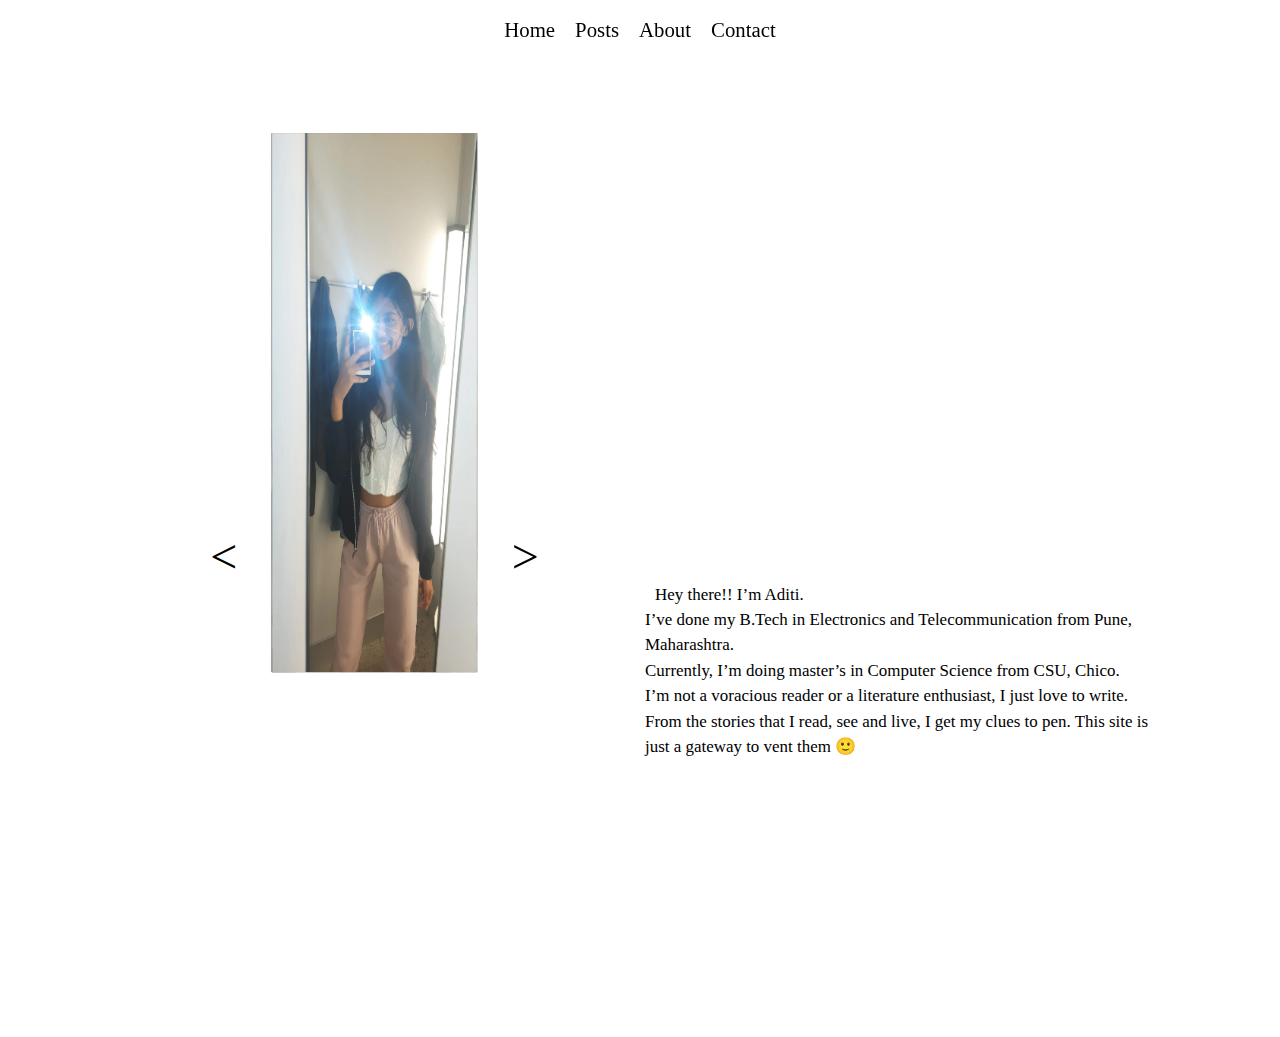
<file: About1.html>
<html>
    <head>
        <title>Aditi</title>
        <link rel="stylesheet" type="text/css" href="posts.css">
        <script src="posts.js"></script>
        
    </head>


    <body>

        <div class="page-content">
            <div class="top-patch">
                <ul class="navbar-menu" id="menu">
                    <li><a href="index.html" class="btn btn-2">Home</a></li>
                    <li><a href="posts.html" class="btn btn-2">Posts</a></li>
                    <li><a href="About1.html" class="btn btn-2">About</a></li>
                    <li><a href="contact1.html" class="btn btn-2">Contact</a></li>
                </ul>
            </div>

            
            <div id="carousel">
                <span class="arrow" onclick="galleryspin('-')">&lt;</span>
                <figure id="spinner">
                    <img src="4.jpeg" alt >
                    <img src="2.jpeg" alt >
                    <img src="5.jpeg" alt >
                    <img src="6.jpeg" alt >
                    <img src="8.jpeg" alt >
                    <img src="9.jpeg" alt >
                    <img src="10.jpeg" alt >
                    <img src="13.jpeg" alt >
                    <img src="14.jpeg" alt >
                </figure>
                <span class="arrow" onclick="galleryspin('')">&gt;</span>
            </div>
            
            <span style="float:left" class="ss-icon" onclick="galleryspin('-')">&lt;</span>
            <span style="float:right" class="ss-icon" onclick="galleryspin('')">&gt;</span>
            
            <div class="about-description">
                <!-- Right column for the description -->
                
                <p1> Hey there!! I’m Aditi. <br>

                    I’ve done my B.Tech in Electronics and Telecommunication from Pune, Maharashtra.
                    <br>
                     Currently, I’m doing master’s in Computer Science from CSU, Chico.
                    <br>
                    I’m not a voracious reader or a literature enthusiast, I just love to write. From the stories that I read, see and live, I get my clues to pen. This site is just a gateway to vent them 🙂</p1>
            </div>
    </body>


</html>
</file>
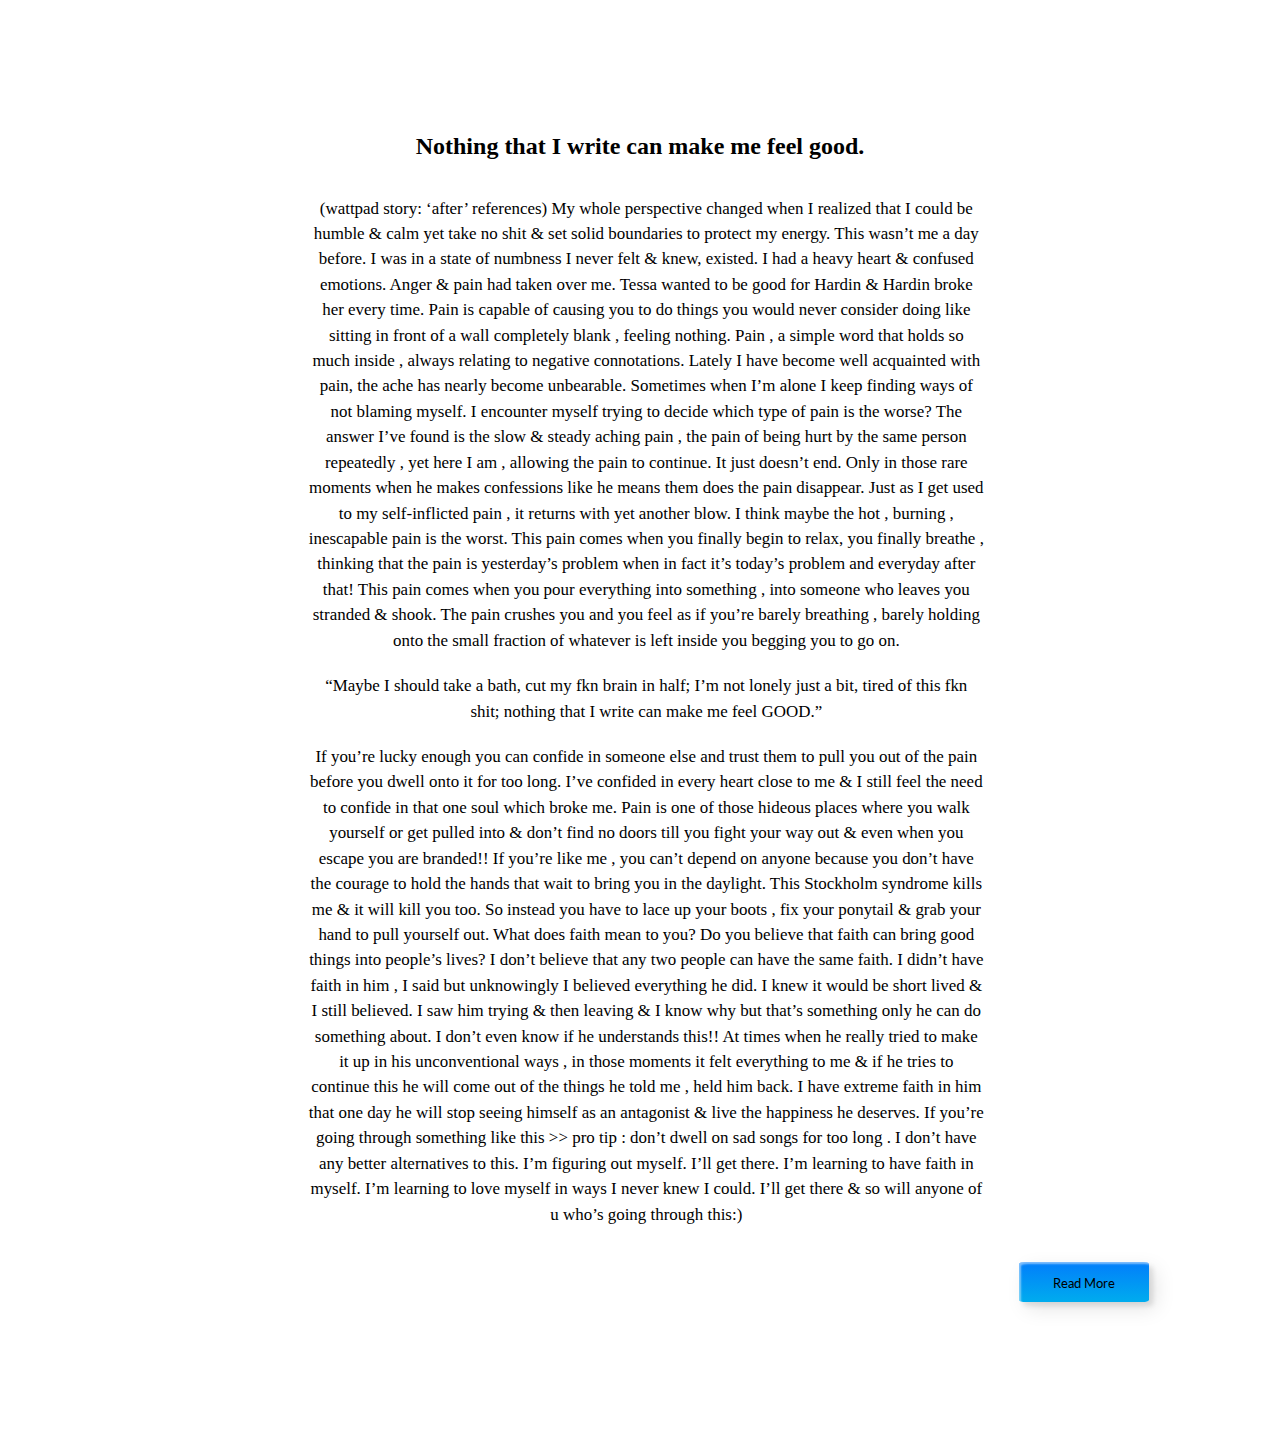
<file: blog1.html>
<html>
    <head>
        <link rel="stylesheet" type="text/css" href="posts.css">
    </head>

    <body>
        <h1> Nothing that I write can make me feel good.</h1>
        <p>(wattpad story: ‘after’ references)
            My whole perspective changed when I realized that I could be humble & calm yet take no shit & set solid boundaries to protect my energy.
            This wasn’t me a day before. I was in a state of numbness I never felt & knew, existed. I had a heavy heart & confused emotions. Anger & pain had taken over me. Tessa wanted to be good for Hardin & Hardin broke her every time. Pain is capable of causing you to do things you would never consider doing like sitting in front of a wall completely blank , feeling nothing. Pain , a simple word that holds so much inside , always relating to negative connotations. Lately I have become well acquainted with pain, the ache has nearly become unbearable. Sometimes when I’m alone I keep finding ways of not blaming myself. I encounter myself trying to decide which type of pain is the worse? The answer I’ve found is the slow & steady aching pain , the pain of being hurt by the same person repeatedly , yet here I am , allowing the pain to continue. It just doesn’t end.
            Only in those rare moments when he makes confessions like he means them does the pain disappear.
            Just as I get used to my self-inflicted pain , it returns with yet another blow. I think maybe the hot , burning , inescapable pain is the worst. This pain comes when you finally begin to relax, you finally breathe , thinking that the pain is yesterday’s problem when in fact it’s today’s problem and everyday after that!
            This pain comes when you pour everything into something , into someone who leaves you stranded & shook. The pain crushes you and you feel as if you’re barely breathing , barely holding onto the small fraction of whatever is left inside you begging you to go on.
            </p>
            <p>“Maybe I should take a bath, cut my fkn brain in half; I’m not lonely just a bit, tired of this fkn shit; nothing that I write can make me feel GOOD.”
            </p>

            <p> If you’re lucky enough you can confide in someone else and trust them to pull you out of the pain before you dwell onto it for too long. I’ve confided in every heart close to me & I still feel the need to confide in that one soul which broke me. Pain is one of those hideous places where you walk yourself or get pulled into & don’t find no doors till you fight your way out & even when you escape you are branded!!


                If you’re like me , you can’t depend on anyone because you don’t have the courage to hold the hands that wait to bring you in the daylight. This Stockholm syndrome kills me & it will kill you too. So instead you have to lace up your boots , fix your ponytail & grab your hand to pull yourself out.
                What does faith mean to you? Do you believe that faith can bring good things into people’s lives? I don’t believe that any two people can have the same faith. I didn’t have faith in him , I said but unknowingly I believed everything he did. I knew it would be short lived & I still believed. I saw him trying & then leaving & I know why but that’s something only he can do something about. I don’t even know if he understands this!! At times when he really tried to make it up in his unconventional ways , in those moments it felt everything to me & if he tries to continue this he will come out of the things he told me , held him back. I have extreme faith in him that one day he will stop seeing himself as an antagonist & live the happiness he deserves.
                If you’re going through something like this >> pro tip : don’t dwell on sad songs for too long . I don’t have any better alternatives to this. I’m figuring out myself. I’ll get there. I’m learning to have faith in myself. I’m learning to love myself in ways I never knew I could. I’ll get there & so will anyone of u who’s going through this:)
                
                </p>
                <div class="frame">
                    <a href="posts.html">
                        <button class="custom-btn btn-3"><span>Read More</span></button>
                    </a>
                </div>
    </body>
</html>
</file>
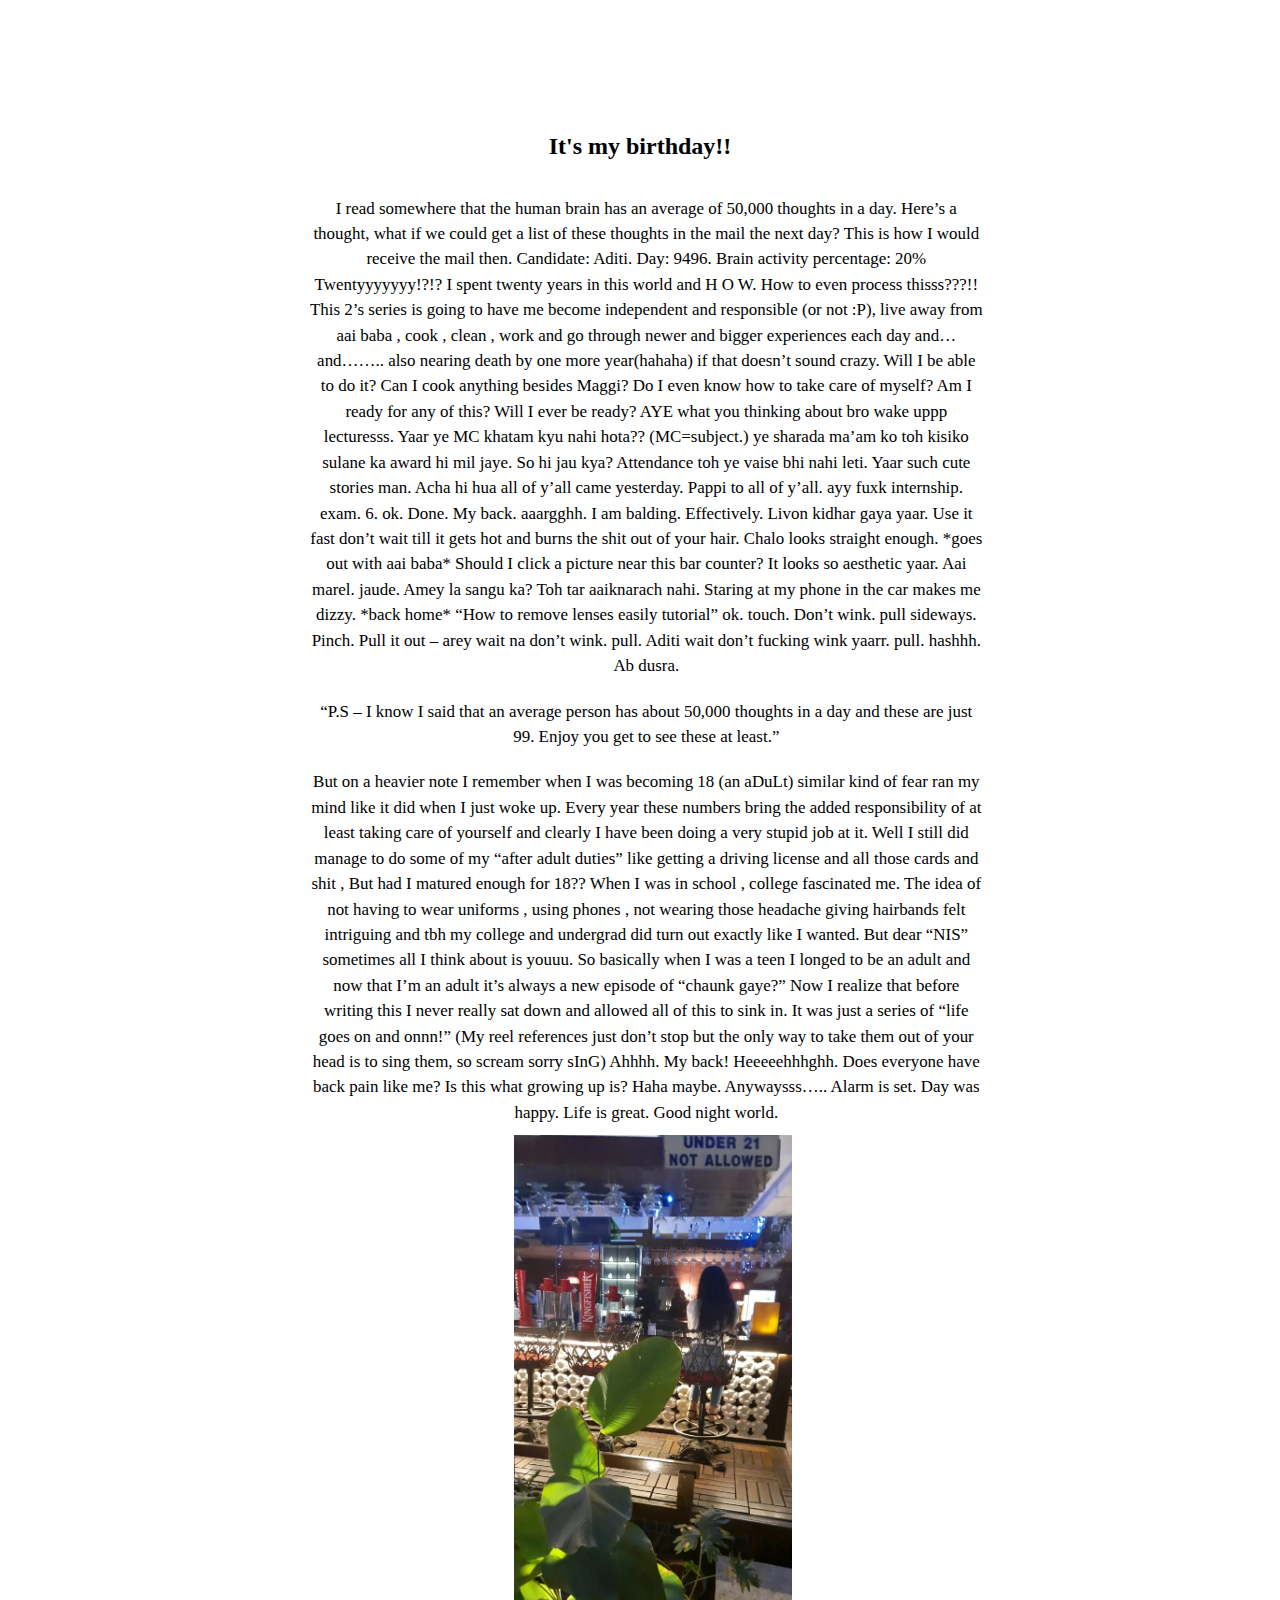
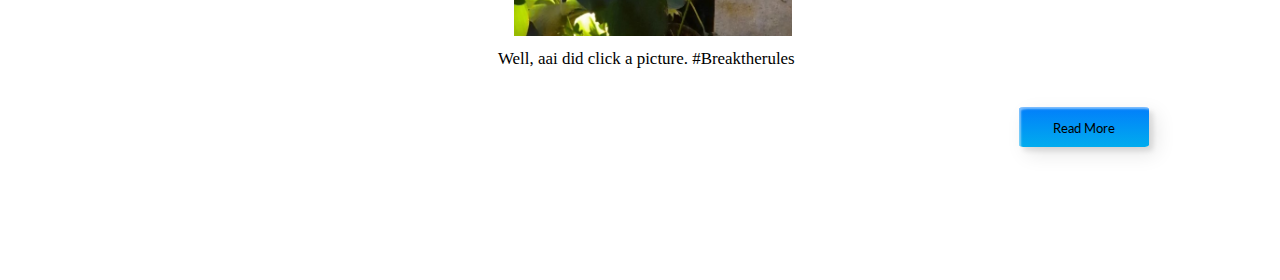
<file: blog2.html>
<html>
    <head>
        <link rel="stylesheet" type="text/css" href="posts.css">
    </head>

    <body>
        <h1>It's my birthday!!</h1>
        <p>I read somewhere that the human brain has an average of 50,000 thoughts in a day. Here’s a thought, what if we could get a list of these thoughts in the mail the next day?
            This is how I would receive the mail then.
            Candidate: Aditi.
            Day: 9496.
            Brain activity percentage: 20%
            Twentyyyyyyy!?!? I spent twenty years in this world and H O W. How to even process thisss???!! This 2’s series is going to have me become independent and responsible (or not :P), live away from aai baba , cook , clean , work and go through newer and bigger experiences each day and… and…….. also nearing death by one more year(hahaha) if that doesn’t sound crazy. Will I be able to do it? Can I cook anything besides Maggi? Do I even know how to take care of myself? Am I ready for any of this? Will I ever be ready?
            AYE what you thinking about bro wake uppp lecturesss.
            Yaar ye MC khatam kyu nahi hota?? (MC=subject.)
            ye sharada ma’am ko toh kisiko sulane ka award hi mil jaye. So hi jau kya? Attendance toh ye vaise bhi nahi leti.
            Yaar such cute stories man. Acha hi hua all of y’all came yesterday. Pappi to all of y’all.
            ayy fuxk internship. exam. 6.
            ok. Done. My back. aaargghh.
            I am balding. Effectively.
            Livon kidhar gaya yaar. Use it fast don’t wait till it gets hot and burns the shit out of your hair. Chalo looks straight enough.
            *goes out with aai baba*
            
            
            Should I click a picture near this bar counter? It looks so aesthetic yaar. Aai marel. jaude. Amey la sangu ka? Toh tar aaiknarach nahi.
            Staring at my phone in the car makes me dizzy.
            *back home*
            “How to remove lenses easily tutorial” ok. touch. Don’t wink. pull sideways. Pinch. Pull it out – arey wait na don’t wink. pull. Aditi wait don’t fucking wink yaarr. pull. hashhh. Ab dusra.
            </p>
            <p>“P.S – I know I said that an average person has about 50,000 thoughts in a day and these are just 99. Enjoy you get to see these at least.”
            </p>
            <p>But on a heavier note I remember when I was becoming 18 (an aDuLt) similar kind of fear ran my mind like it did when I just woke up. Every year these numbers bring the added responsibility of at least taking care of yourself and clearly I have been doing a very stupid job at it. Well I still did manage to do some of my “after adult duties” like getting a driving license and all those cards and shit , But had I matured enough for 18??
                When I was in school , college fascinated me. The idea of not having to wear uniforms , using phones , not wearing those headache giving hairbands felt intriguing and tbh my college and undergrad did turn out exactly like I wanted. But dear “NIS” sometimes all I think about is youuu. So basically when I was a teen I longed to be an adult and now that I’m an adult it’s always a new episode of “chaunk gaye?”
                Now I realize that before writing this I never really sat down and allowed all of this to sink in. It was just a series of “life goes on and onnn!” (My reel references just don’t stop but the only way to take them out of your head is to sing them, so scream sorry sInG)
                Ahhhh. My back! Heeeeehhhghh.
                Does everyone have back pain like me? Is this what growing up is? Haha maybe. Anywaysss…..
                Alarm is set. Day was happy. Life is great. Good night world.
            </p>
            <img src="21.jpg" alt="A" class="i">
            <p>Well, aai did click a picture. #Breaktherules</p>
            <div class="frame">
                <a href="posts.html">
                    <button class="custom-btn btn-3"><span>Read More</span></button>
                </a>
            </div>
    </body>
</html>
</file>
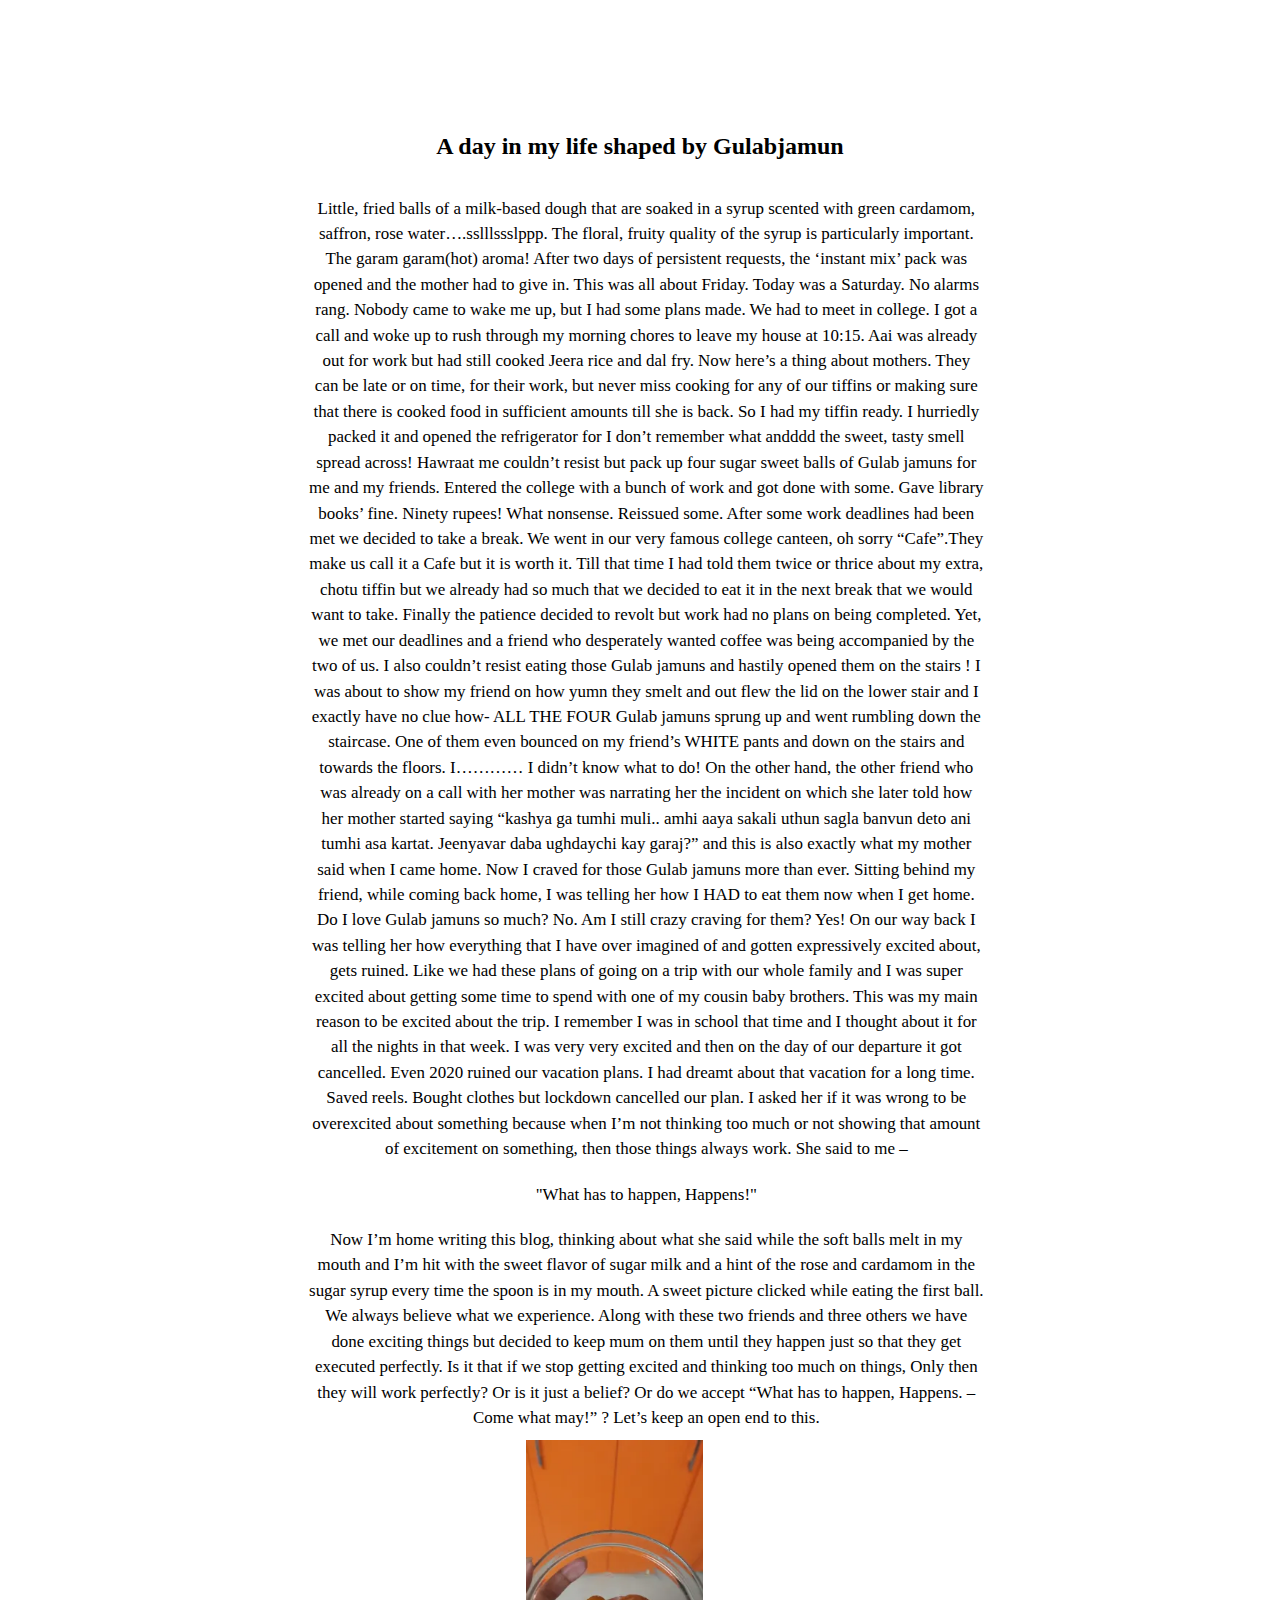
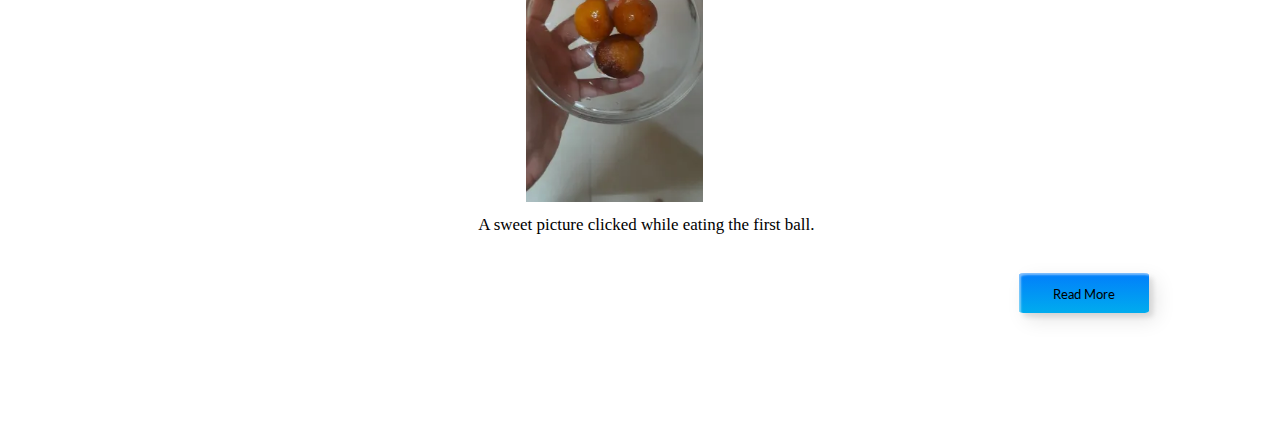
<file: blog3.html>
<html>
    <head>
        <link rel="stylesheet" type="text/css" href="posts.css">
    </head>

    <body>
        <h1>A day in my life shaped by Gulabjamun</h1>
        <p>Little, fried balls of a milk-based dough that are soaked in a syrup scented with green cardamom, saffron, rose water….sslllssslppp. The floral, fruity quality of the syrup is particularly important. The garam garam(hot) aroma! After two days of persistent requests, the ‘instant mix’ pack was opened and the mother had to give in. This was all about Friday.
            Today was a Saturday. No alarms rang. Nobody came to wake me up, but I had some plans made. We had to meet in college. I got a call and woke up to rush through my morning chores to leave my house at 10:15. Aai was already out for work but had still cooked Jeera rice and dal fry. Now here’s a thing about mothers. They can be late or on time, for their work, but never miss cooking for any of our tiffins or making sure that there is cooked food in sufficient amounts till she is back.
            So I had my tiffin ready. I hurriedly packed it and opened the refrigerator for I don’t remember what andddd the sweet, tasty smell spread across! Hawraat me couldn’t resist but pack up four sugar sweet balls of Gulab jamuns for me and my friends.
            Entered the college with a bunch of work and got done with some. Gave library books’ fine. Ninety rupees! What nonsense. Reissued some. After some work deadlines had been met we decided to take a break. We went in our very famous college canteen, oh sorry “Cafe”.They make us call it a Cafe but it is worth it. Till that time I had told them twice or thrice about my extra, chotu tiffin but we already had so much that we decided to eat it in the next break that we would want to take.
            Finally the patience decided to revolt but work had no plans on being completed. Yet, we met our deadlines and a friend who desperately wanted coffee was being accompanied by the two of us. I also couldn’t resist eating those Gulab jamuns and hastily opened them on the stairs !
            I was about to show my friend on how yumn they smelt and out flew the lid on the lower stair and I exactly have no clue how- ALL THE FOUR Gulab jamuns sprung up and went rumbling down the staircase. One of them even bounced on my friend’s WHITE pants and down on the stairs and towards the floors. I………… I didn’t know what to do!
            On the other hand, the other friend who was already on a call with her mother was narrating her the incident on which she later told how her mother started saying “kashya ga tumhi muli.. amhi aaya sakali uthun sagla banvun deto ani tumhi asa kartat. Jeenyavar daba ughdaychi kay garaj?” and this is also exactly what my mother said when I came home.
            
            
            Now I craved for those Gulab jamuns more than ever. Sitting behind my friend, while coming back home, I was telling her how I HAD to eat them now when I get home. Do I love Gulab jamuns so much? No. Am I still crazy craving for them? Yes!
            On our way back I was telling her how everything that I have over imagined of and gotten expressively excited about, gets ruined. Like we had these plans of going on a trip with our whole family and I was super excited about getting some time to spend with one of my cousin baby brothers. This was my main reason to be excited about the trip. I remember I was in school that time and I thought about it for all the nights in that week. I was very very excited and then on the day of our departure it got cancelled. Even 2020 ruined our vacation plans. I had dreamt about that vacation for a long time. Saved reels. Bought clothes but lockdown cancelled our plan.
            I asked her if it was wrong to be overexcited about something because when I’m not thinking too much or not showing that amount of excitement on something, then those things always work. She said to me –
        </p>
            <p>"What has to happen, Happens!" </p>
            <p>Now I’m home writing this blog, thinking about what she said while the soft balls melt in my mouth and I’m hit with the sweet flavor of sugar milk and a hint of the rose and cardamom in the sugar syrup every time the spoon is in my mouth.


                A sweet picture clicked while eating the first ball.
                We always believe what we experience. Along with these two friends and three others we have done exciting things but decided to keep mum on them until they happen just so that they get executed perfectly. Is it that if we stop getting excited and thinking too much on things, Only then they will work perfectly? Or is it just a belief? Or do we accept “What has to happen, Happens. – Come what may!” ? Let’s keep an open end to this.
            </p>
            <img src="gulabj.webp" alt="C" class="imag">
            <p>A sweet picture clicked while eating the first ball.</p>
            <div class="frame">
                <a href="posts.html">
                    <button class="custom-btn btn-3"><span>Read More</span></button>
                </a>
            </div>
    </body>
</html>
</file>
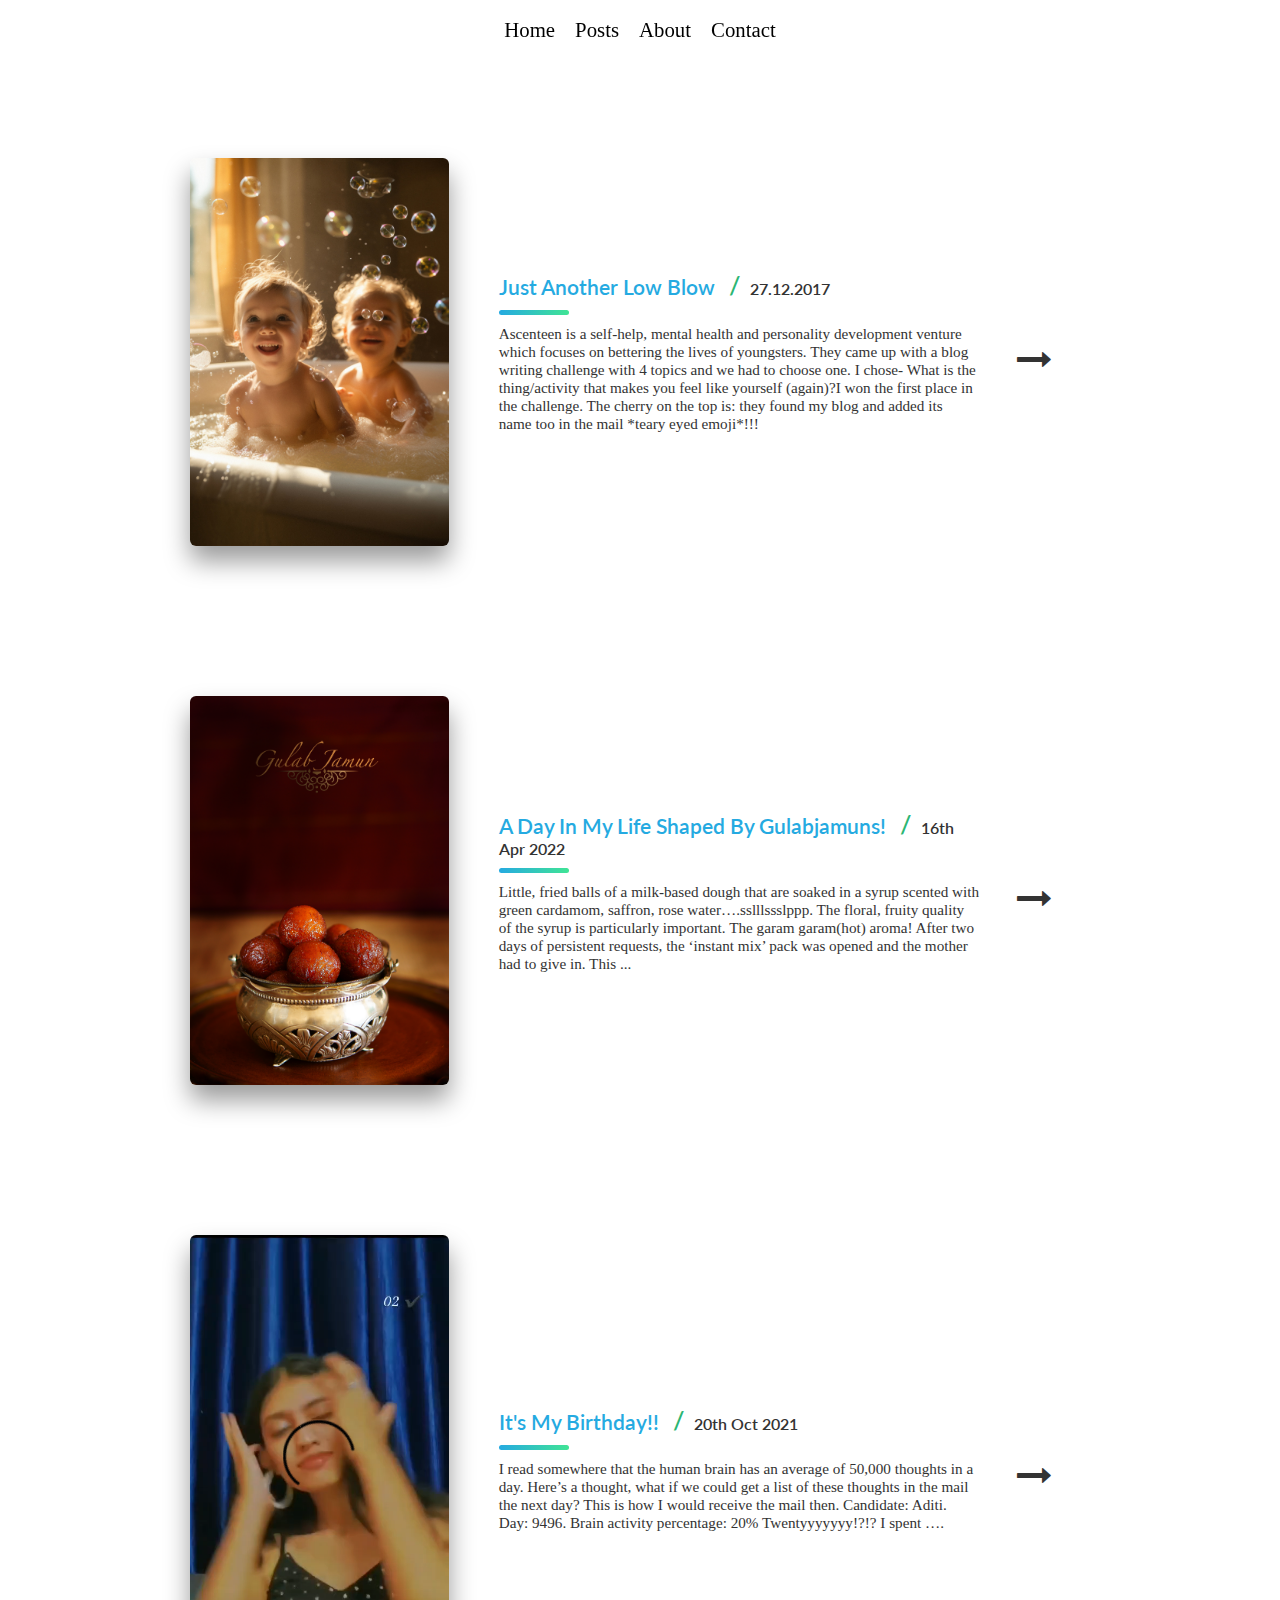
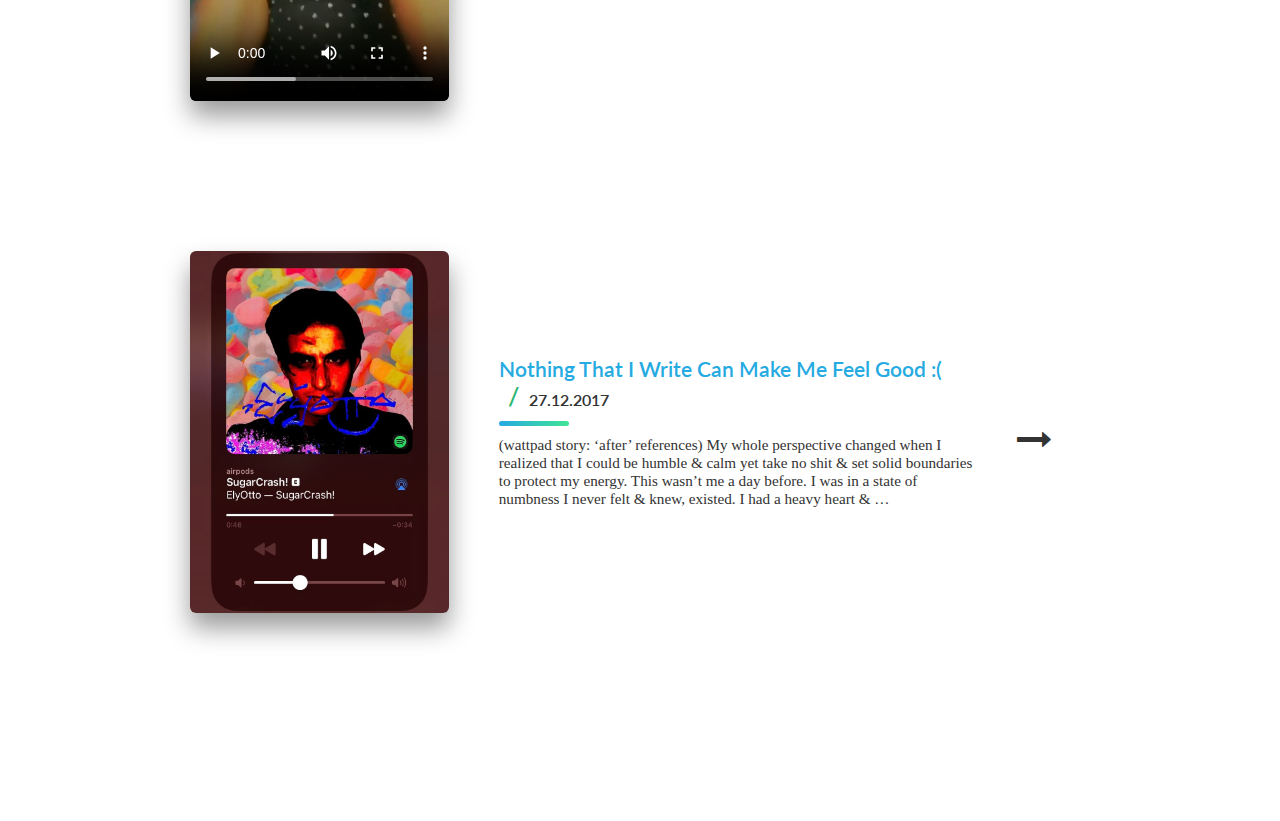
<file: posts.html>
<html>
    <head>
        <title> Aditi</title>
        <link rel="stylesheet" type="text/css" href="posts.css">
        
    </head>


    <body>

        <div class="page-content">
            <div class="top-patch">
                <ul class="navbar-menu" id="menu">
                    <li><a href="index.html" class="btn btn-2">Home</a></li>
                    <li><a href="posts.html" class="btn btn-2">Posts</a></li>
                    <li><a href="About1.html" class="btn btn-2">About</a></li>
                    <li><a href="contact1.html" class="btn btn-2">Contact</a></li>
                </ul>
            </div>

            
    <div class="blog-item">
        <a href='blog4.html'>
            <div class="icon">
                <img src="shower.jpg" alt="">
            </div>
            <div class="content">
                <div class="title">Just another low blow  <span class="blog-date">27.12.2017</span></div>
                <div class="rounded"></div>
    
                <span class="custom-font">
                    Ascenteen is a self-help, mental health and personality development venture which focuses on bettering the lives of youngsters. They came up with a blog writing challenge with 4 topics and we had to choose one. I chose- What is the thing/activity that makes you feel like yourself (again)?I won the first place in the challenge. The cherry on the top is: they found my blog and added its name too in the mail *teary eyed emoji*!!!
                </span>
            </div>
    
            <div class="item-arrow">
                <i class="fa fa-long-arrow-right" aria-hidden="true"></i>
            </div>
        </a>
    
    </div>
    
    <div class="blog-item">
        <a href="blog3.html">
            <div class="icon">
                <img src="gulabjamun.png" alt="">
            </div>
            <div class="content">
                <div class="title">A day in my life shaped by Gulabjamuns! <span class="blog-date">16th Apr 2022</span></div>
                <div class="rounded"></div>
    
                <span class="custom-font">
                    Little, fried balls of a milk-based dough that are soaked in a syrup scented with green cardamom, saffron, rose water….sslllssslppp. The floral, fruity quality of the syrup is particularly important. The garam garam(hot) aroma! After two days of persistent requests, the ‘instant mix’ pack was opened and the mother had to give in. This ...
                </span>
            </div>
    
            <div class="item-arrow">
                <i class="fa fa-long-arrow-right" aria-hidden="true"></i>
            </div>
        </a>
    
    </div>
    
    
    <div class="blog-item">
        <a href="blog2.html">
            <div class="icon">
                <video controls width="100%">
                    <source src="vid.mp4" type="video/mp4">
                    Your browser does not support the video tag.
                </video>
            </div>
            <div class="content">
                <div class="title">It's my birthday!!  <span class="blog-date">20th oct 2021</span></div>
                <div class="rounded"></div>
    
                <span class="custom-font">
                    I read somewhere that the human brain has an average of 50,000 thoughts in a day. Here’s a thought, what if we could get a list of these thoughts in the mail the next day? This is how I would receive the mail then. Candidate: Aditi. Day: 9496. Brain activity percentage: 20% Twentyyyyyyy!?!? I spent ….
                </span>
            </div>
    
            <div class="item-arrow">
                <i class="fa fa-long-arrow-right" aria-hidden="true"></i>
            </div>
        </a>
    
    </div>
    
    
    <div class="blog-item">
        <a href='blog1.html'>
            <div class="icon">
                <img src="sugarcrash.jpg" alt="">
            </div>
            <div class="content">
                <div class="title">Nothing that I write can make me feel good :(  <span class="blog-date">27.12.2017</span></div>
                <div class="rounded"></div>
    
                <span class="custom-font">
                    (wattpad story: ‘after’ references) My whole perspective changed when I realized that I could be humble & calm yet take no shit & set solid boundaries to protect my energy. This wasn’t me a day before. I was in a state of numbness I never felt & knew, existed. I had a heavy heart & … 
                </span>
            </div>
    
            <div class="item-arrow">
                <i class="fa fa-long-arrow-right" aria-hidden="true"></i>
            </div>
        </a>
    </div>
    </div>
</body>


</html>
</file>
<file: posts.css>
@import "https://maxcdn.bootstrapcdn.com/font-awesome/4.7.0/css/font-awesome.min.css";
@import url('https://fonts.googleapis.com/css?family=Lato:300,400,700,900&subset=latin-ext');



* {
    -webkit-box-sizing: border-box;
    -moz-box-sizing: border-box;
    box-sizing: border-box;
}


.custom-font{
  font-family:Georgia;
  font-size: 95%;
  top:10%;
}

body {
    padding: 100px 0;
}

img {
    width: 100%;
    vertical-align: middle;
  
}

.blog-item img {
  display: block;
}

.blog-item a {
    display: flex;
    padding: 50px;
    overflow: hidden;
    align-items: center;
    max-width: 1000px;
    margin: auto;
    color: #333;
    font-family: 'Lato', sans-serif;
    font-size: 16px;
    border-radius: 6px;
    margin-bottom: 50px;
    text-decoration: none;
    -webkit-transition: all .3s ease;
    transition: all .3s ease;
}

.blog-item a:hover {
    box-shadow: 0 10px 50px 0 rgba(0, 0, 0, 0.2);
    -webkit-transition: all .3s ease;
    transition: all .3s ease;
}

.blog-item .icon {
    width: 35%;
    object-fit: cover;
    margin-right: 50px;
    border-radius: 6px;
    overflow: hidden;
    box-shadow: 0 15px 26px rgba(0, 0, 0, 0.4);
}

.blog-item .content {
    width: 65%;
}

.blog-item .content .title {
    font-size: 21px;
    text-transform: capitalize;
    color: #25aae1;
    font-weight: 600;
    font-family: 'Lato', sans-serif;
}



.blog-item .content .title .blog-date {
  font-size: 76%;
  margin-left: 2%;
  color: #333;
  font-family: 'Lato', sans-serif;
  /* top: 7%; */
  position: relative;
}

.blog-item .content .title .blog-date:before {
    content: '/';
    color: #2bb673;
    font-size: 25px;
    top: auto;
    position: relative;
    margin-right: 10px;
}

.blog-item .content .rounded {
    margin-left: 0;
    margin-top: 10px;
    margin-bottom: 10px;
}

.blog-item .item-arrow {
    height: 20px;
    width: 15%;
    position: relative;
    text-align: center;
    font-size: 35px;
    left: 0;
    -webkit-transition: all .3s ease;
    transition: all .3s ease;
}

.blog-item a:hover > .item-arrow {
    /*padding-left: 40px;*/
    color: #25aae1;
    left: 30px;
    -webkit-transition: all .3s ease;
    transition: all .3s ease;
}

.rounded {
    width: 70px;
    height: 5px;
    border-radius: 6px;
    background-image: linear-gradient(to right, #25aae1, #40e495);
    /* background: #2bb769; */
    margin-left: 0;
    margin-top: 10px;
    margin-bottom: 10px;
}

.i{
  width: 22%;
  vertical-align: middle;
  margin-left: 40%;
}

.im {
  width: 54%;
  vertical-align: middle;
  margin-left: 22%;
}

.imag {
  width: 14%;
  vertical-align: middle;
  margin-left: 41%;
}

.custom-btn {
  width: 9%;
  height: -3%;
  color: black;
  border-radius: 5%;
  padding: 1% 0%;
  font-family: 'Lato', sans-serif;
  font-weight: 61%;
  background: transparent;
  cursor: pointer;
  transition: all 0.3s ease;
  position: relative;
  display: inline-block;
  box-shadow: inset 2px 2px 2px 0px rgba(255,255,255,.5), 7px 7px 20px 0px rgba(0,0,0,.1), 4px 4px 5px 0px rgba(0,0,0,.1);
  outline: none;
  margin-top: 2%;
  margin-left: 80%;
  margin-bottom:2%;
}

/* 3 */
.btn-3 {
  background: rgb(0,172,238);
background: linear-gradient(0deg, rgba(0,172,238,1) 0%, rgba(2,126,251,1) 100%);
  width: 130px;
  height: 40px;
  line-height: 42px;
  padding: 0;
  border: none;
  
}
.btn-3 span {
  position: relative;
  display: block;
  width: 100%;
  height: 100%;
}
.btn-3:before,
.btn-3:after {
  position: absolute;
  content: "";
  right: 0;
  top: 0;
   background: rgba(2,126,251,1);
  transition: all 0.3s ease;
}
.btn-3:before {
  height: 0%;
  width: 2px;
}
.btn-3:after {
  width: 0%;
  height: 2px;
}
.btn-3:hover{
   background: transparent;
  box-shadow: none;
}
.btn-3:hover:before {
  height: 100%;
}
.btn-3:hover:after {
  width: 100%;
}
.btn-3 span:hover{
   color: rgba(2,126,251,1);
}
.btn-3 span:before,
.btn-3 span:after {
  position: absolute;
  content: "";
  left: 0;
  bottom: 0;
   background: rgba(2,126,251,1);
  transition: all 0.3s ease;
}
.btn-3 span:before {
  width: 2px;
  height: 0%;
}
.btn-3 span:after {
  width: 0%;
  height: 2px;
}
.btn-3 span:hover:before {
  height: 100%;
}
.btn-3 span:hover:after {
  width: 100%;
}

@media screen and (max-width: 768px){

    .blog-item .content {
        width: 100%;
        margin-top: 35px;
    }

    .blog-item .content .title {
        font-size: 18px;
    }

    .blog-item .item-arrow {
        margin: auto;
    }

    .blog-item .icon {
        width: 100%;
    }

    .blog-item .icon img {
        width: 100%;
        height: 150px;
        object-fit: cover;
    }

    .blog-item {
        width: 92%;
        margin: auto;
    }

    .blog-item a {
        display: block;
        padding: 30px;
    }

}

.top-patch {
    position: fixed;
    top: 0px;
    left: 0;
    width: 100%;
    height: 60px;
    z-index: 2;
    display: flex;
    align-items: center;
    font-size: 130%;
    flex-wrap: nowrap;
    flex-direction: row;
    align-content: space-between;
    justify-content: space-around;
}

.page-content /*for vertical line*/
{
    position: relative;
    z-index: 1; /* Content is above the partitioning line */
    width: 100%; /* Adjust the width as needed */

}
.navbar {
    background-color: #333;
    color: black;
    display: flex;
    justify-content: space-between;
    align-items: center;
    padding: 10px 20px;
  }
  
  .navbar-logo {
    font-size: 20px;
    font-weight: bold;
  }
  
  .navbar-toggle {
    display: none;
    flex-direction: column;
    cursor: pointer;
    z-index:3;
  }
  
  .bar {
    width: 25px;
    height: 3px;
    background-color: white;
    margin: 3px 0;
  }
  
  .navbar-menu {
    list-style: none;
    display: flex;
    margin: 0;
    padding: 0;
  }
  
  .navbar-menu li {
    margin: 0 10px;
  }
  
  .navbar-menu a {
    text-decoration: none;
    color: black;
  }
  
  .navbartoggle .line{
    width: 50px;
    height: 5px;
    background-color: #ecf0f1;
    display: block;
    margin: 8px auto;
    -webkit-transition: all 0.3s ease-in-out;
    -o-transition: all 0.3s ease-in-out;
    transition: all 0.3s ease-in-out;
  }
  
  .navbar-toggle:hover{
    cursor: pointer;
  }
  
  /* ONE */
  
  #toggle.is-active .line:nth-child(2){
    opacity: 0;
  }
  
  #toggle.is-active .line:nth-child(1){
    -webkit-transform: translateY(13px) rotate(45deg);
    -ms-transform: translateY(13px) rotate(45deg);
    -o-transform: translateY(13px) rotate(45deg);
    transform: translateY(13px) rotate(45deg);
  }
  
  #toggle.is-active .line:nth-child(3){
    -webkit-transform: translateY(-13px) rotate(-45deg);
    -ms-transform: translateY(-13px) rotate(-45deg);
    -o-transform: translateY(-13px) rotate(-45deg);
    transform: translateY(-13px) rotate(-45deg);
  }
  
  .Contact-heading 
  {
      font-size: 30px; /* Change to your desired font size */    
      color: #333; /* Change to your desired text color */
      margin-top:-33px;
      margin-bottom: 40px; /* Add margin after the heading */
  }

  .contact-form {
    width: 300px;
    margin: 0 auto;
    text-align: center;
  }
  
  
  
  .contact-form form {
    margin: 20px auto;
    text-align: left;
  }
  
  .contact-form input,
  .contact-form textarea {
    width: 100%;
    padding: 10px;
    margin: 10px 0;
    border: 1px solid #ccc;
    border-radius: 5px;
    height:20px;
  }
  
  .contact-form button {
    background-color: #333;
    color: #fff;
    padding: 10px 20px;
    border: none;
    border-radius: 5px;
    cursor: pointer;
    margin-left:130px;
  }
  
  .contact-form button:hover {
    background-color: #555;
  }

  h1
{
  color:rgba(0, 0, 0, 0.592);  
  font-size: 24px;
  text-align:center;
  margin-bottom:0px;
  margin-top:20px;
}

p7
{
    font-family:tahoma;
    text-align:center;
    color: gray;
    margin-left:350px;
    font-size: 15px;
    margin-top:20px;
}

/* Style for the About section */
.about-content 
{
  display: flex; /* Enable flexbox layout */
  align-items: center; /* Vertically center content in columns */
  margin: 30px; /* Add margin to create spacing between columns */
  margin-right:90px;
}

/* Style for the right column (description) */
.about-heading 
{
  font-size: 24px; /* Adjust the font size as needed */
  color: #333; /* Change to your desired text color */
}

.about-description {
  flex: 1%;
  padding: 8%;
  margin-left: 44%;
  margin-top: -44%;
}

.your-image {
  height: 12%;
  width: 12%;
  display: grid;
  margin-left: 5%;
  box-shadow: 0 4px 8px rgba(99, 93, 93, 0.822);
}

div#carousel {
  perspective: 1296%;
  padding-top: -4%;
  font-size: 0;
  margin-bottom: 12rem;
  overflow: hidden;
  width: 29%;
  height: 104%;
  margin-left: 15%;
  margin-top: 2%;
  padding-bottom: -5%;
}

figure#spinner {
  transform-style: preserve-3d;
  height: 315vh;
  transform-origin: 50% 50% -500px;
  transition: 1s;
  cursor:pointer;
}


figure#spinner img {
  width: 16vw;
  max-width: 425px;
  position: absolute;
  left: 12%;
  transform-origin: 50% 50% -500px;
  outline: 1px solid transparent;
  height: 19%;
}
figure#spinner img:nth-child(1) { transform:rotateY(0deg); 
}


figure#spinner img:nth-child(2) { transform: rotateY(-45deg); }
figure#spinner img:nth-child(3) { transform: rotateY(-90deg); }
figure#spinner img:nth-child(4) { transform: rotateY(-135deg); }
figure#spinner img:nth-child(5){ transform: rotateY(-180deg); }
figure#spinner img:nth-child(6){ transform: rotateY(-225deg); }
figure#spinner img:nth-child(7){ transform: rotateY(-270deg); }
figure#spinner img:nth-child(8){ transform: rotateY(-315deg); }



div#carousel ~ span {
  color: black;
  margin: 16%;
  display: inline-block;
  text-decoration: none;
  font-size: 3rem;
  transition: 0.6s color;
  position: relative;
  margin-top: -30rem;
  border-bottom: none;
  line-height: 0;
  padding-right: 42%;
  cursor: pointer;
}


div#carousel .arrow:first-child {
  left: 0;
}

div#carousel .arrow:last-child {
  right: 0;
}


div#carousel .ss-icon {
  color: red;
}

h1
{
  text-align: center;
    margin-top: 2%;
    color: black;
    margin-bottom:2%;
}

/* span {
  position: absolute;
  left: 50%;
  transform: translateX(-52%);
  font-family: georgia;
  font-size: 105%;
} */
p {
  position: relative;
  left: 23%;
  /* transform: translateX(-15%); */
  font-family: georgia;
  font-size: 106%;
  margin: 0;
  padding: 10px;
  line-height: 1.5;
  /* right: -194%; */
  width: 55%;
  text-align: center;
}

p1 {
  position: relative;
  left: -4%;
  /* transform: translateX(-15%); */
  font-family: georgia;
  font-size: 106%;
  margin: 0;
  padding: 10px;
  line-height: 1.5;
  /* right: -194%; */
  width: 55%;
  text-align: center;
}
h2{
  text-align:center;
}
</file>
